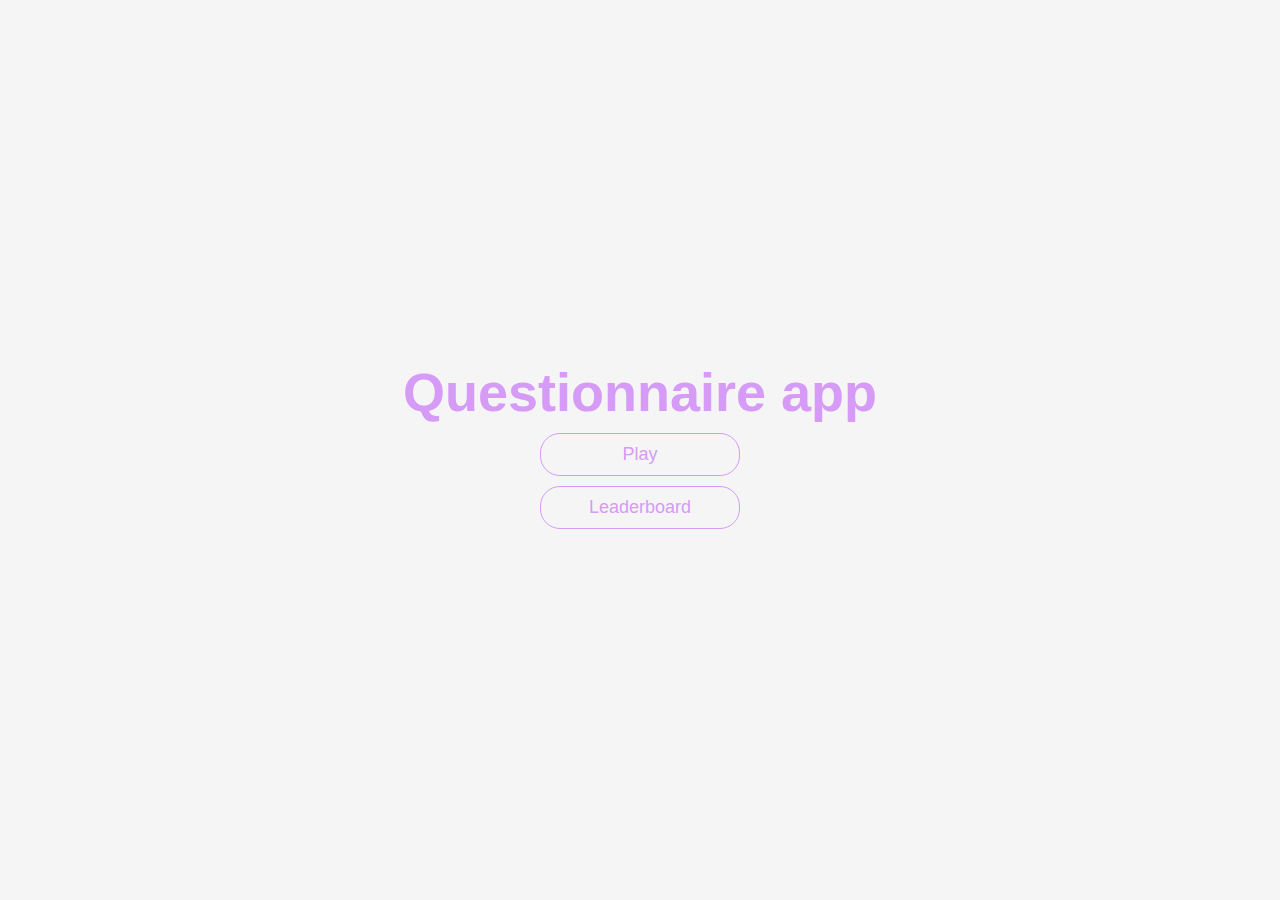
<file: index.html>
<!DOCTYPE html>
<html lang="en">
  <head>
    <meta charset="UTF-8" />
    <meta name="viewport" content="width=device-width, initial-scale=1.0" />
    <title>Questionnaire app</title>
    <link rel="stylesheet" href="app.css" />
  </head>
  <body>
    <div class="container">
      <div id="home" class="flex-center flex-column">
        <h1>Questionnaire app</h1>
        <a class="btn" href="play.html"
          >Play</a
        >
        <a
          class="btn"
          href="highscores.html"
          >Leaderboard</a
        >
      </div>
    </div>
  </body>
</html>
</file>
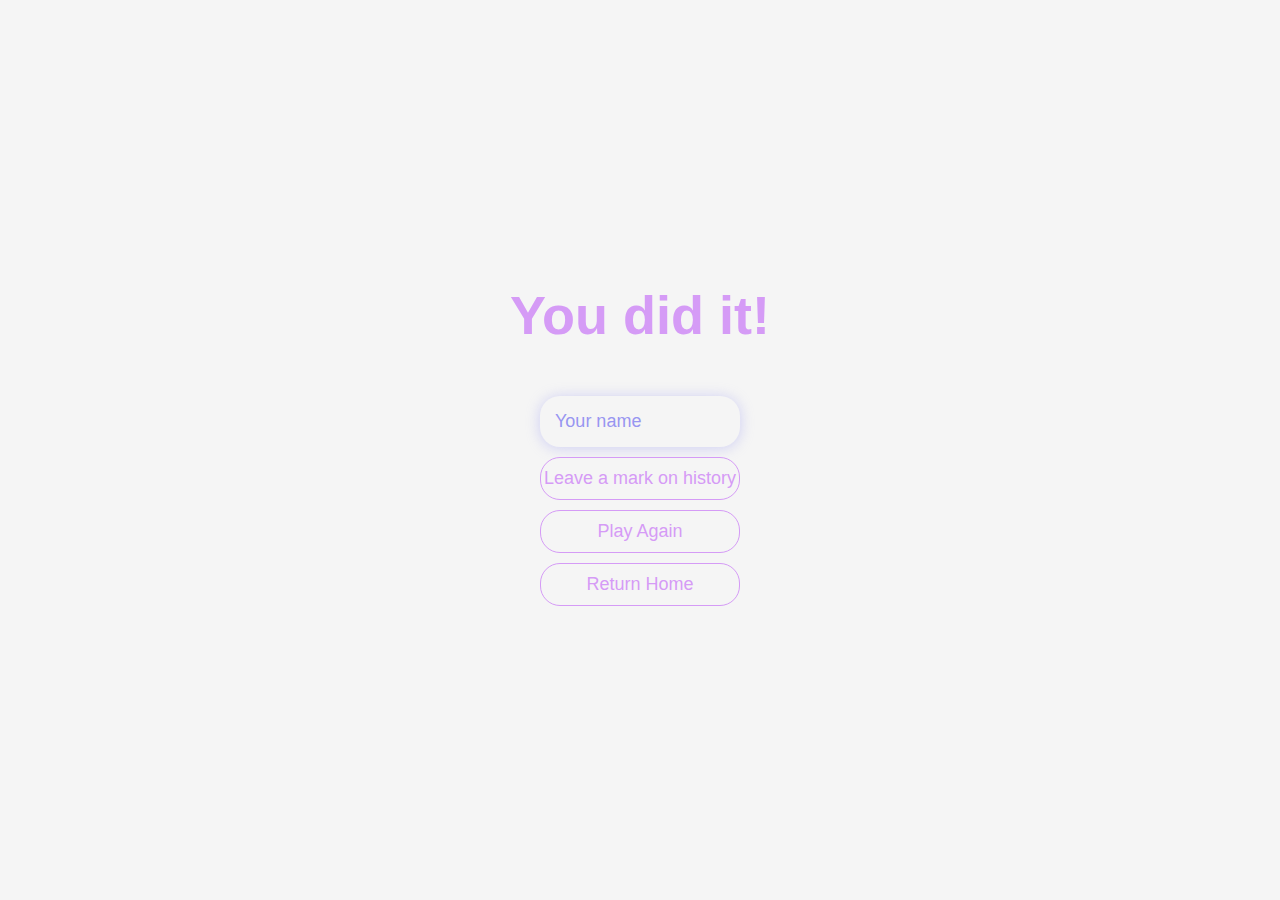
<file: endscreen.html>
<!DOCTYPE html>
<html lang="en">
  <head>
    <meta charset="UTF-8" />
    <meta name="viewport" content="width=device-width, initial-scale=1.0" />
    <title>You did it!</title>
    <link rel="stylesheet" href="app.css" />
  </head>
  <body>
    <div class="container">
      <div id="endscreen" class="flex-center flex-column">
        <h1>You did it!</h1>
        <h2 id="finalScore"></h2>
        <form>
          <input
            type="text"
            name="username"
            id="username"
            placeholder="Your name"
          />
          <button
            class="btn"
            type="submit"
            id="saveScoreBtn"
            onclick="saveHighScore(event)"
            disabled
          >
            Leave a mark on history
          </button>
        </form>
        <a class="btn" href="play.html">Play Again</a>
        <a class="btn" href="index.html">Return Home</a>
      </div>
    </div>
    <script src="endscreen.js"></script>
  </body>
</html>
</file>
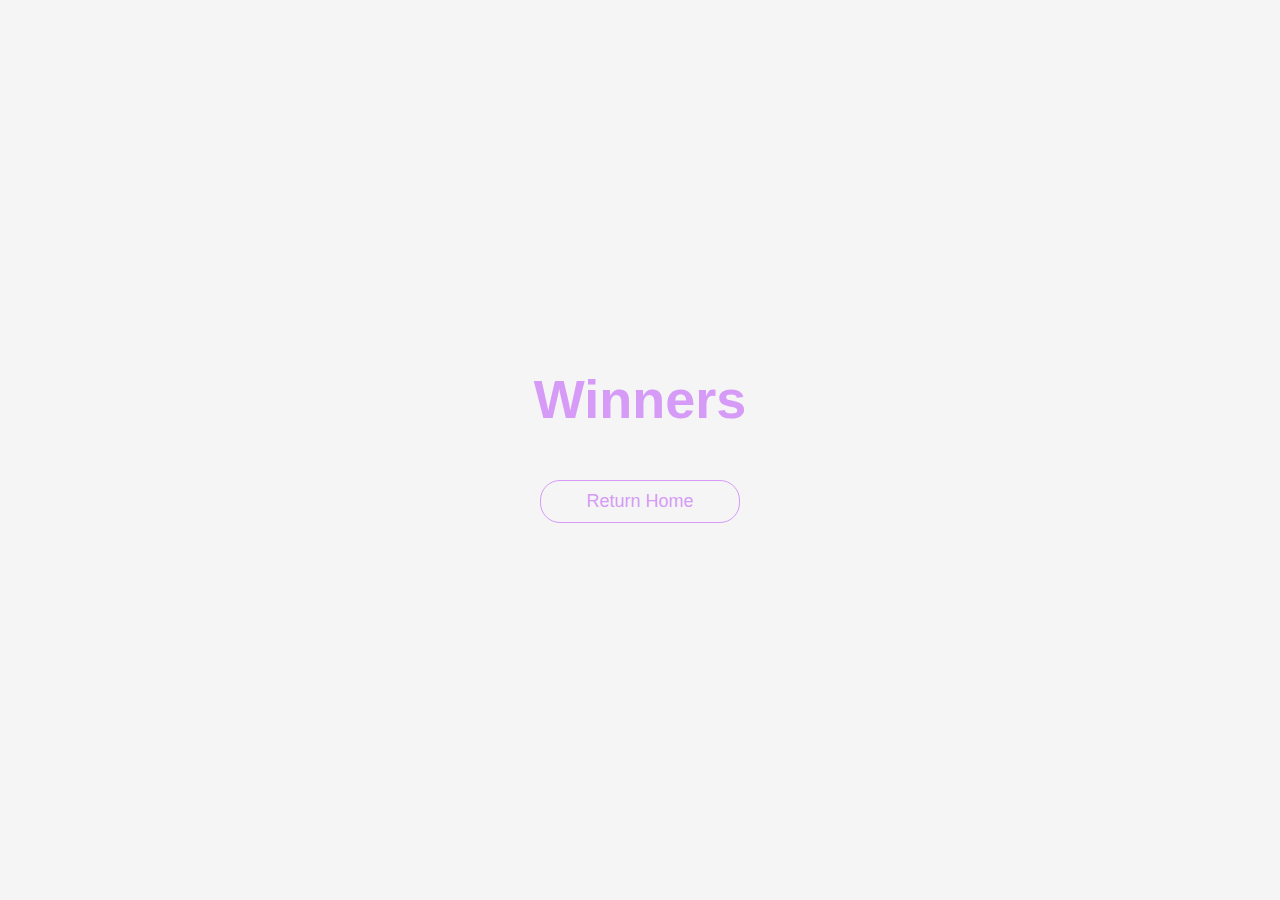
<file: highscores.html>
<!DOCTYPE html>
<html lang="en">
  <head>
    <meta charset="UTF-8" />
    <meta name="viewport" content="width=device-width, initial-scale=1.0" />
    <meta http-equiv="X-UA-Compatible" content="ie=edge" />
    <title>Winners</title>
    <link rel="stylesheet" href="app.css" />
    <link rel="stylesheet" href="highscores.css" />
  </head>
  <body>
    <div class="container">
      <div id="highScores" class="flex-center flex-column">
        <h1 id="finalScore">Winners</h1>
        <ul id="highScoresList"></ul>
        <a class="btn" href="index.html">Return Home</a>
      </div>
    </div>
    <script src="highscores.js"></script>
  </body>
</html>
</file>
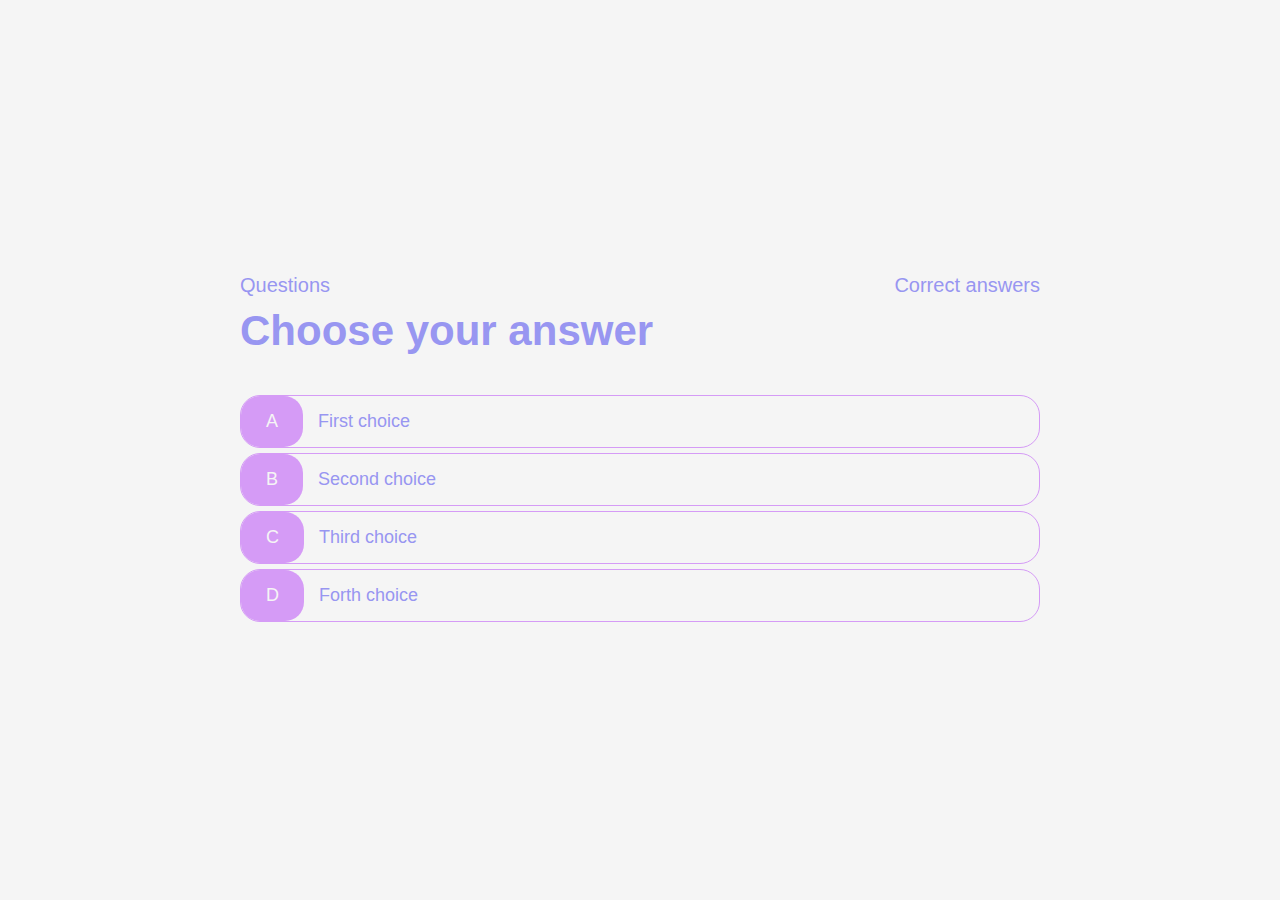
<file: play.html>
<!DOCTYPE html>
<html lang="en">
  <head>
    <meta charset="UTF-8" />
    <meta name="viewport" content="width=device-width, initial-scale=1.0" />
    <title>Game</title>
    <link rel="stylesheet" href="app.css" />
    <link rel="stylesheet" href="play.css" />
  </head>
  <body>
    <div class="container">
      <div id="game" class="justify-center flex-column">
        <div id="hud">
          <div id="hud-item">
            <p class="hud-prefix">Questions</p>
            <h1 class="hud-main-text" id="progress"></h1>
          </div>

          <div id="hud-item">
            <p class="hud-prefix">Correct answers</p>
            <h1 class="hud-main-text" id="score"></h1>
          </div>
        </div>
        <h2 id="question">Choose your answer</h2>
        <div class="choice-container">
          <p class="choice-letter">A</p>
          <p class="choice-text" data-number="1">First choice</p>
        </div>
        <div class="choice-container">
          <p class="choice-letter">B</p>
          <p class="choice-text" data-number="2">Second choice</p>
        </div>
        <div class="choice-container">
          <p class="choice-letter">C</p>
          <p class="choice-text" data-number="3">Third choice</p>
        </div>
        <div class="choice-container">
          <p class="choice-letter">D</p>
          <p class="choice-text" data-number="4">Forth choice</p>
        </div>
      </div>
    </div>
    <script src="play.js"></script>
  </body>
</html>
</file>
<file: app.css>
:root {
  background-color: #f5f5f5;
  font-size: 62.5%; /* 1rem = 10px */
}

* {
  box-sizing: border-box; /* all elements */
  font-family: Arial, Helvetica, sans-serif;
  margin: 0;
  padding: 0;
  color: #9896f1;
}

h1,
h2,
h3,
h4 {
  margin-bottom: 1rem;
}

h1 {
  font-size: 5.4rem;
  color: #d59bf6;
  margin-bottom: 500;
}

h1 > span {
  font-size: 2.4rem;
  font-weight: 500;
}

h2 {
  font-size: 4.2rem;
  margin-bottom: 4rem;
  font-weight: 700;
}

h3 {
  font-size: 2.8rem;
  font-weight: 500;
}

.container {
  width: 100vw;
  height: 100vh;
  display: flex;
  justify-content: center;
  align-items: center;
  max-width: 80rem;
  margin: 0 auto;
}

.container > * {
  width: 100%;
}

.flex-column {
  display: flex;
  flex-direction: column;
}

.flex-center {
  justify-content: center;
  align-items: center;
}

.justify-center {
  justify-content: center;
}

.text-center {
  text-align: center;
}

.hidden {
  display: none;
}

.btn {
  font-size: 1.8rem;
  padding: 1rem 0;
  width: 20rem;
  text-align: center;
  border: 0.1rem solid #d59bf6;
  margin-bottom: 1rem;
  text-decoration: none;
  color: #d59bf6;
  background-color: #f5f5f5;
  border-radius: 2rem;
}

.btn:hover {
  cursor: pointer;
  box-shadow: 0 0.4rem 1.4rem 0 #9896f1;
  border: 0.1rem solid #9896f1;
  color: #9896f1;
  transform: translateY(-0.1rem);
  transition: transform 150ms;
}

.btn[disabled]:hover {
  cursor: not-allowed;
  box-shadow: none;
  transform: none;
}

form {
  width: 100%;
  display: flex;
  flex-direction: column;
  align-items: center;
}

input {
  margin-bottom: 1rem;
  width: 20rem;
  padding: 1.5rem;
  font-size: 1.8rem;
  border: none;
  box-shadow: 0 0.1rem 1.4rem 0 #9796f16c;
  background-color: #f5f5f5;
  border-radius: 2rem;
}

input::placeholder {
  color: #9896f1;
}
</file>
<file: highscores.css>
#highScoresList {
  list-style: none;
  padding-left: 0;
  margin-bottom: 4rem;
}

.high-score {
  font-size: 2.8rem;
  margin-bottom: 0.5rem;
}

.high-score:hover {
  transform: scale(1.025);
}
</file>
<file: play.css>
.choice-container {
  display: flex;
  margin-bottom: 0.5rem;
  width: 100%;
  font-size: 1.8rem;
  border: 0.1rem solid #d59bf6;
  background-color: #f5f5f5;
  border-radius: 2rem;
}

.choice-letter {
  padding: 1.5rem 2.5rem;
  background-color: #d59bf6;
  color: #f5f5f5;
  border-radius: 1.9rem;
}

.choice-text {
  padding: 1.5rem;
  color: #9896f1;
  width: 100%;
}

.choice-container:hover {
  cursor: pointer;
  box-shadow: 0 0.4rem 1.4rem 0 #8ef6e4;
  border: 0.1rem solid #8ef6e4;
  color: #8ef6e4;
  transform: translateY(-0.1rem);
  transition: transform 150ms;
}

.choice-container:hover .choice-letter {
  background-color: #8ef6e4;
}

.choice-container:hover .choice-text {
  color: #8ef6e4;
}

.correct {
  background-color: #5dc0a6;
}

.choice-container.correct .choice-text {
  color: #f5f5f5;
}

.choice-container.correct .choice-letter {
  background-color: #489581;
}

.incorrect {
  background-color: #f6b8d1;
}

.choice-container.incorrect .choice-text {
  color: #f5f5f5;
}

.choice-container.incorrect .choice-letter {
  background-color: #b68699;
}

#hud {
  display: flex;
  justify-content: space-between;
}

.hud-prefix {
  font-size: 2rem;
  color: #9896f1;
  text-align: center;
}

.hud-main-text {
  font-size: 6rem;
  color: #d59bf6;
  text-align: center;
}
</file>
